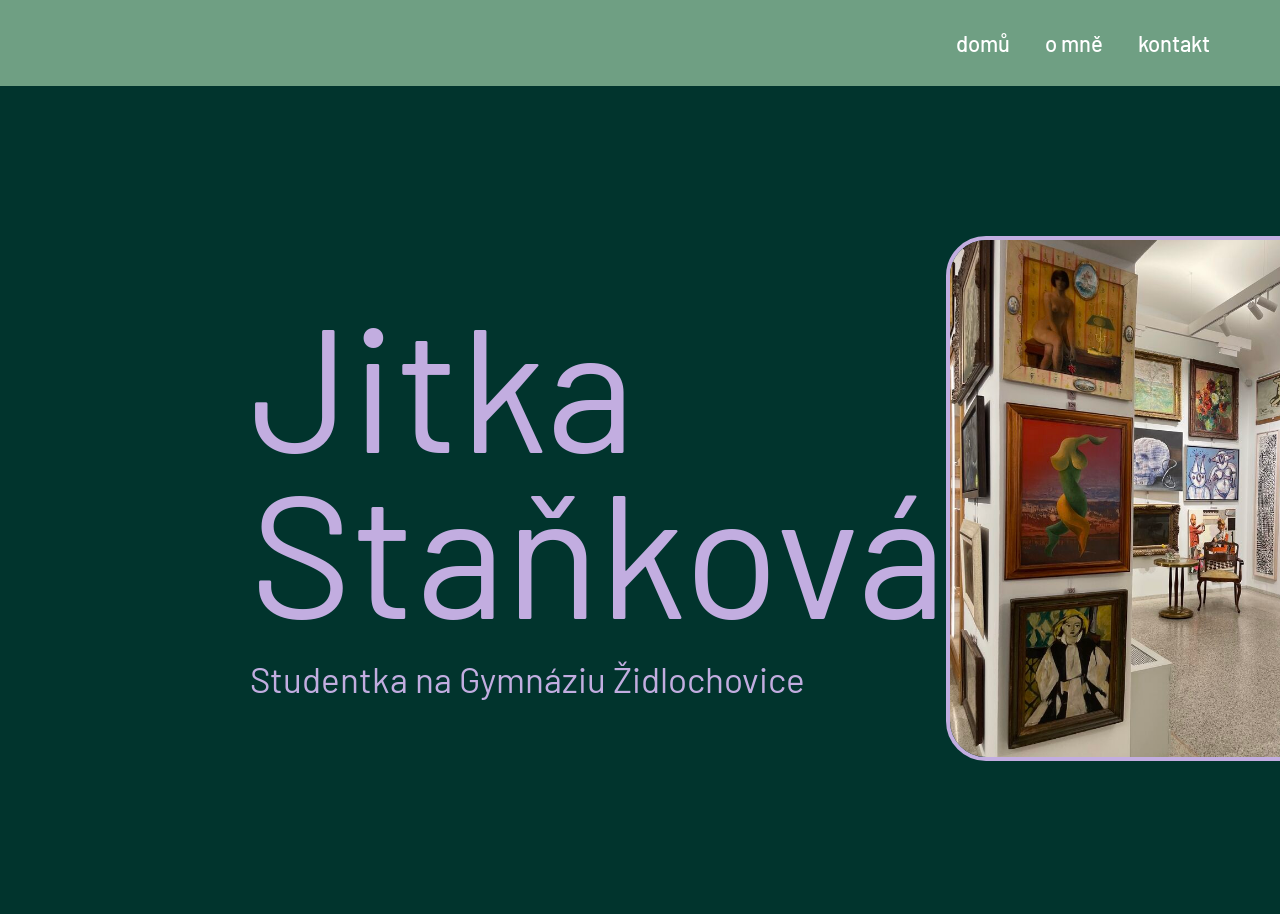
<file: index.html>
<!-- =========================
soubor: index.html
========================= -->
<!DOCTYPE html>
<html lang="cs">
<head>
    <meta charset="UTF-8">
    <meta name="viewport" content="width=device-width, initial-scale=1.0">
    <title>Domů | Jitka Staňková</title>

    <link rel="preconnect" href="https://fonts.googleapis.com">
    <link rel="preconnect" href="https://fonts.gstatic.com" crossorigin>
    <link href="https://fonts.googleapis.com/css2?family=Barlow:wght@300;400;500;600&display=swap" rel="stylesheet">

    <link rel="stylesheet" href="style.css">
</head>
<body>

    <header>
        <nav>
            <a href="index.html">domů</a>
            <a href="o.mne2.html">o mně</a>
            <a href="kontakt2.html">kontakt</a>
        </nav>
    </header>

    <main class="home">

        <section class="home-text">
            <h1>Jitka<br>Staňková</h1>
            <p>Studentka na Gymnáziu Židlochovice</p>
        </section>

        <section class="home-image">
            <img src="img/galerie.obrazek.jpg" alt="Jitka v galerii">
        </section>

    </main>

</body>
</html>
</file>
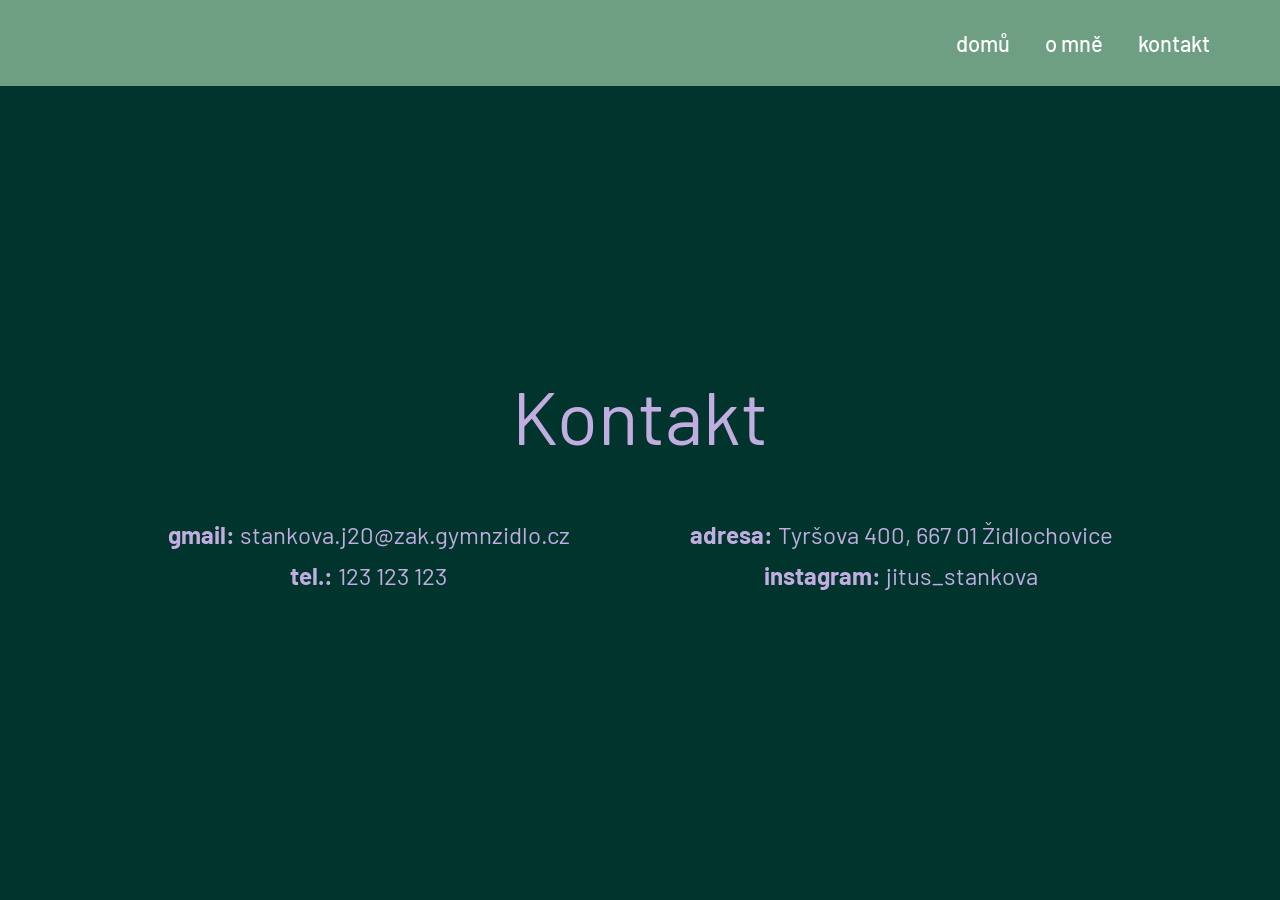
<file: kontakt2.html>
<!-- =========================
soubor: kontakt.html
========================= -->
<!DOCTYPE html>
<html lang="cs">
<head>
    <meta charset="UTF-8">
    <meta name="viewport" content="width=device-width, initial-scale=1.0">
    <title>Kontakt | Jitka Staňková</title>

    <link rel="preconnect" href="https://fonts.googleapis.com">
    <link rel="preconnect" href="https://fonts.gstatic.com" crossorigin>
    <link href="https://fonts.googleapis.com/css2?family=Barlow:wght@300;400;500;600&display=swap" rel="stylesheet">

    <link rel="stylesheet" href="style.css">
</head>
<body>

    <header>
        <nav>
            <a href="index.html">domů</a>
            <a href="o.mne2.html">o mně</a>
            <a href="kontakt2.html">kontakt</a>
        </nav>
    </header>

    <main class="kontakt">

        <h2>Kontakt</h2>

        <div class="kontakt-wrapper">

            <div class="left">
                <p><strong>gmail:</strong> stankova.j20@zak.gymnzidlo.cz</p>
                <p><strong>tel.:</strong> 123 123 123</p>
            </div>

            <div class="right">
                <p><strong>adresa:</strong> Tyršova 400, 667 01 Židlochovice</p>
                <p><strong>instagram:</strong> jitus_stankova</p>
            </div>

        </div>

    </main>

</body>
</html>
</file>
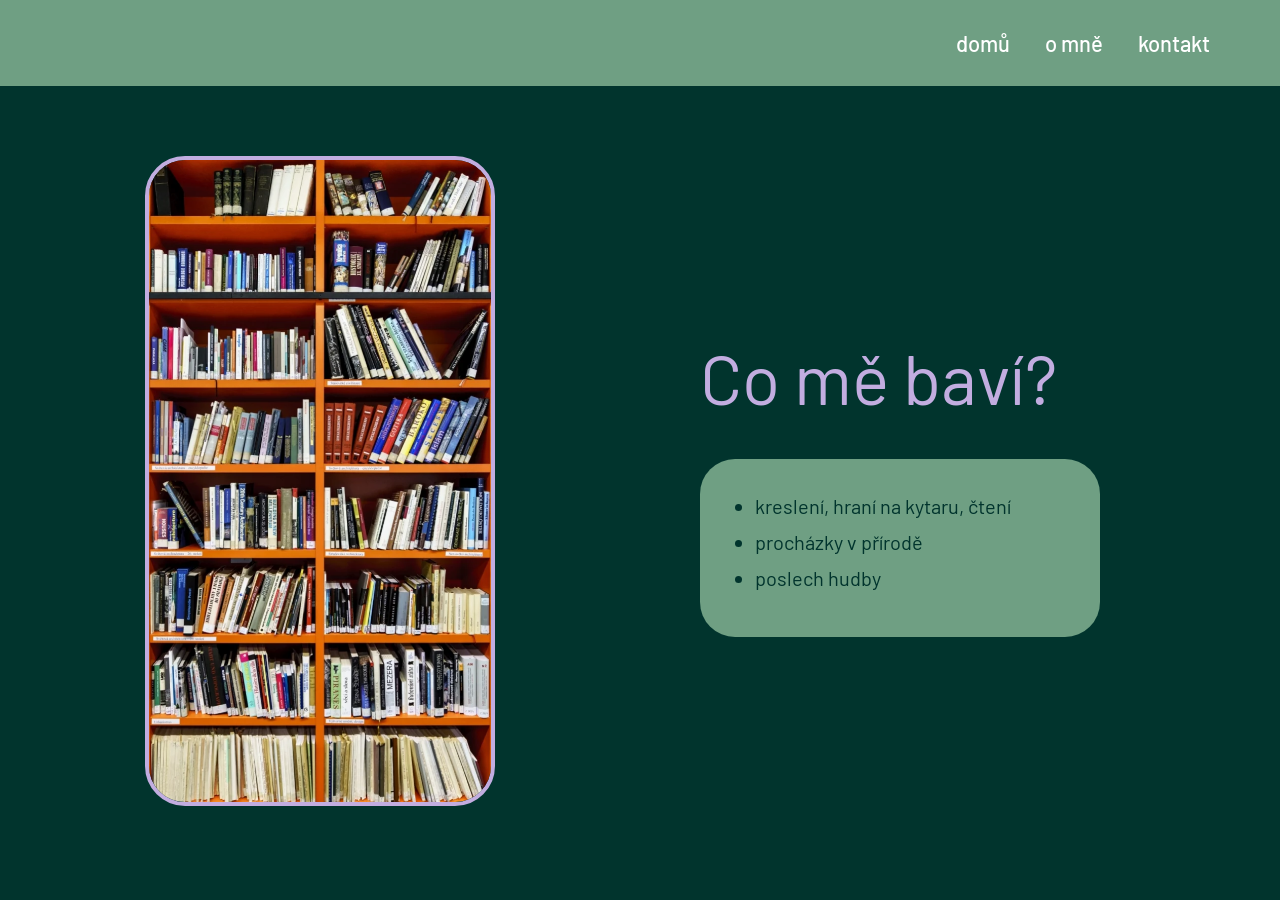
<file: o.mne2.html>
<!-- =========================
soubor: about.html
========================= -->
<!DOCTYPE html>
<html lang="cs">
<head>
    <meta charset="UTF-8">
    <meta name="viewport" content="width=device-width, initial-scale=1.0">
    <title>O mně | Jitka Staňková</title>

    <link rel="preconnect" href="https://fonts.googleapis.com">
    <link rel="preconnect" href="https://fonts.gstatic.com" crossorigin>
    <link href="https://fonts.googleapis.com/css2?family=Barlow:wght@300;400;500;600&display=swap" rel="stylesheet">

    <link rel="stylesheet" href="style.css">
</head>
<body>

    <header>
        <nav>
            <a href="index.html">domů</a>
            <a href="o.mne2.html">o mně</a>
            <a href="kontakt2.html">kontakt</a>
        </nav>
    </header>

    <main class="about">

        <section class="about-image">
            <img src="img/knihovna.obrazek.webp" alt="Knihovna">
        </section>

        <section class="about-text">
            <h2>Co mě baví?</h2>

            <div class="box">
                <ul>
                    <li>kreslení, hraní na kytaru, čtení</li>
                    <li>procházky v přírodě</li>
                    <li>poslech hudby</li>
                </ul>
            </div>
        </section>

    </main>

</body>
</html>
</file>
<file: style.css>
/* =========================
soubor: style.css
========================= */

*{
    margin: 0;
    padding: 0;
    box-sizing: border-box;
}

body{
    font-family: 'Barlow', sans-serif;
    background-color: #01342d;
    color: white;
    min-height: 100vh;
}

/* ===== MENU ===== */

header{
    width: 100%;
    padding: 30px 70px;
	background-color: #6f9f83;
}

nav{
    display: flex;
    justify-content: flex-end;
    gap: 35px; 
}

nav a{
    text-decoration: none;
    color: white;
    font-size: 22px;
    font-weight: 500;
    transition: 0.3s;
}

nav a:hover{
    color: #c2ade0;
}

/* ===== DOMŮ ===== */
.navbar{
    color: 
}

.home{
    display: flex;
    justify-content: space-between;
    align-items: center;
    padding: 150px 250px;
    min-height: calc(100vh - 100px);
}

.home-text h1{
    font-size: 175px;
    line-height: 0.95;
    color: #c2ade0;
    font-weight: 400;
	
}

.home-text p{
    margin-top: 25px;
    font-size: 35px;
    color: #c2ade0;
}

.home-image img{
    width: 450px;
    border-radius: 40px;
    border: 4px solid #c2ade0;
}

/* ===== O MNĚ ===== */

.about{
    display: flex;
    min-height: calc(100vh - 100px);
}

.about-image img{
    width: 70%;
    height: 650px;
    object-fit: cover;
    border-radius: 40px;
	border: 4px solid #c2ade0;
}

.about-image{
    height:50%;
	width: 50%;
    display: flex;
    justify-content: center;
    align-items: center;
	padding: 70px;
}

.about-text{
    width: 50%;
    display: flex;
    flex-direction: column;
    justify-content: center;
    padding-left: 60px;
}

.about-text h2{
    font-size: 70px;
    color: #c2ade0;
    margin-bottom: 40px;
    font-weight: 400;
}

.box{
    background-color: #6f9f83;
    width: 400px;
    padding: 35px;
    border-radius: 35px;
    color: #01342d;
}

.box ul{
    padding-left: 20px;
}

.box li{
    margin-bottom: 12px;
    font-size: 20px;
}

/* ===== KONTAKT ===== */

.kontakt{
    display: flex;
    flex-direction: column;
    align-items: center;
    justify-content: center;
    min-height: calc(100vh - 100px);
    text-align: center;
}

.kontakt h2{
    font-size: 75px;
    color: #c2ade0;
    font-weight: 400;
    margin-bottom: 60px;
}

.kontakt-wrapper{
    display: flex;
    gap: 120px;
    color: #c2ade0;
    font-size: 24px;
}

.kontakt-wrapper p{
    margin-bottom: 12px;
}

/* ===== RESPONSIVE ===== */

@media(max-width: 900px){

    .home,
    .about,
    .kontakt-wrapper{
        flex-direction: column;
    }

    .home{
        text-align: center;
        gap: 40px;
    }

    .home-text h1{
        font-size: 80px;
    }

    .about{
        padding-bottom: 50px;
    }

    .about-image,
    .about-text{
        width: 100%;
    }

    .about-text{
        align-items: center;
        padding: 50px 20px;
        text-align: center;
    }

    .box{
        width: 90%;
    }

    nav{
        justify-content: center;
    }

    .kontakt-wrapper{
        gap: 40px;
    }
}
</file>
